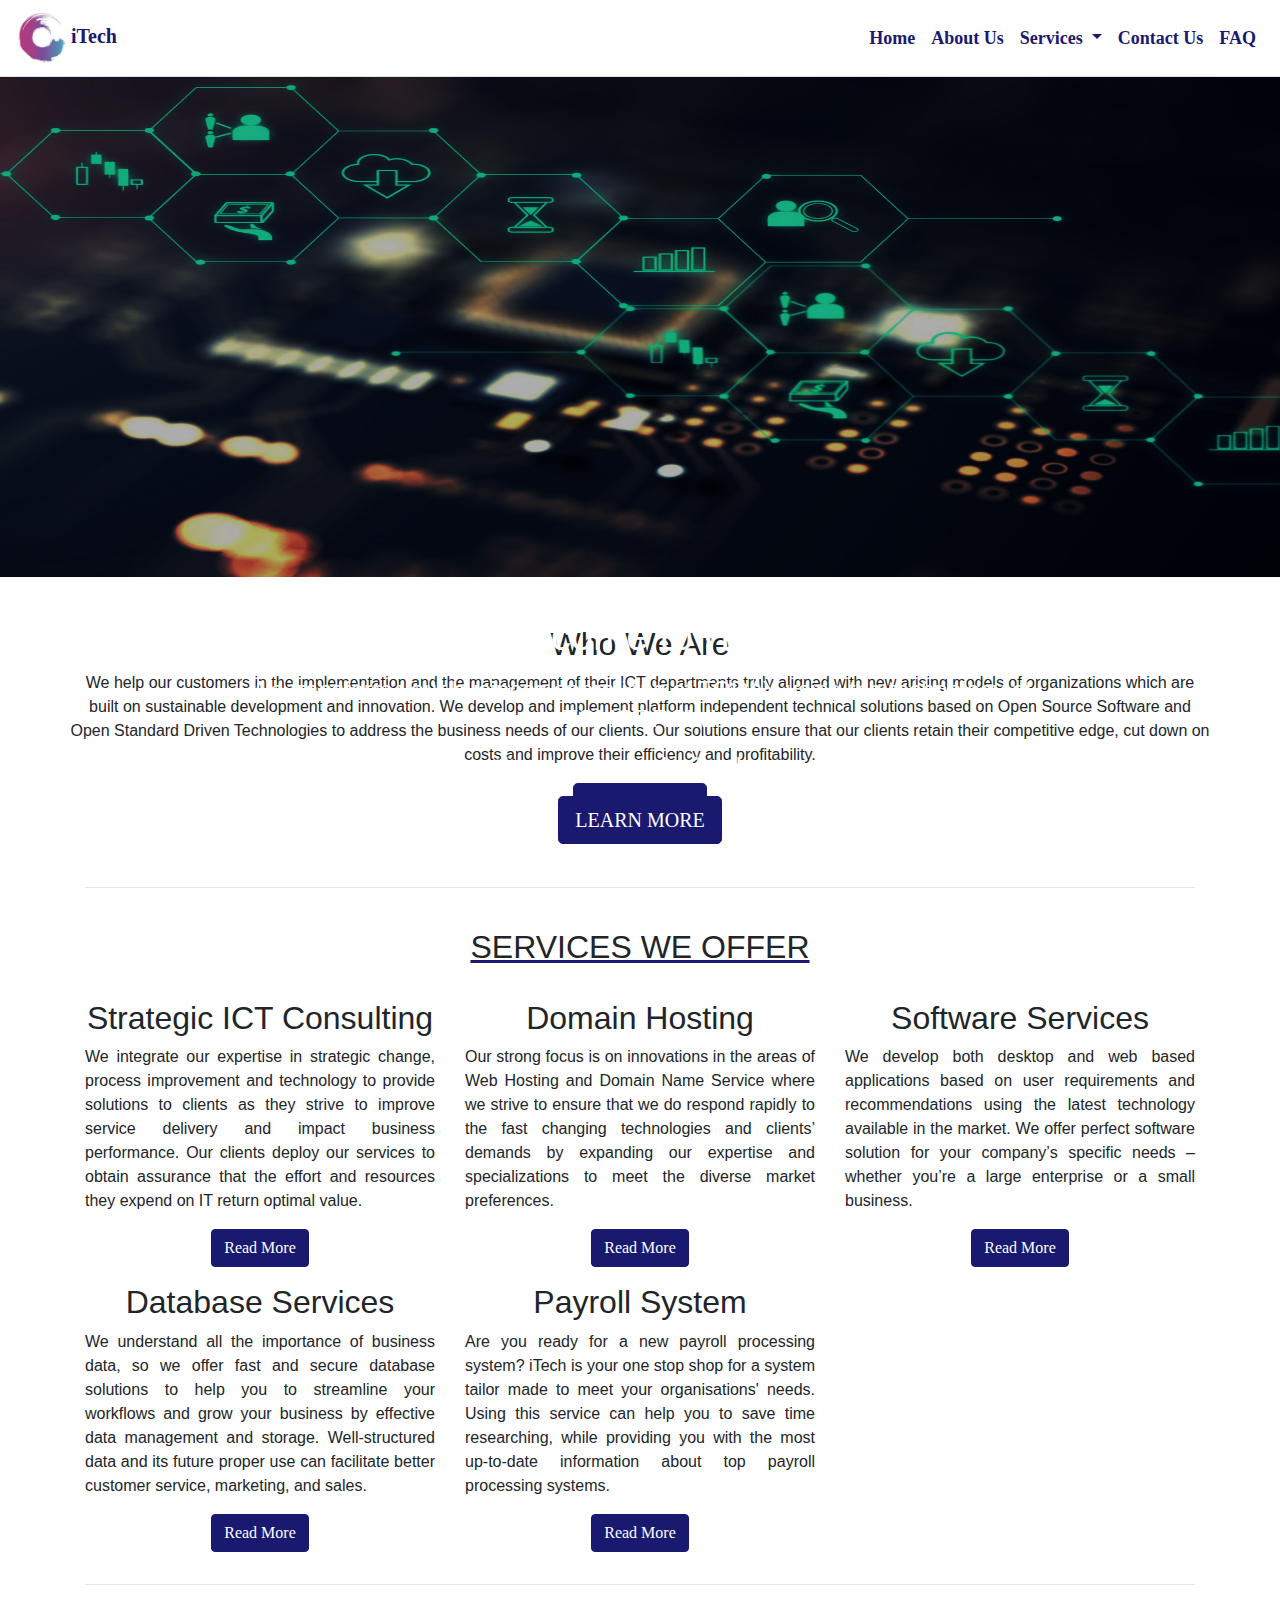
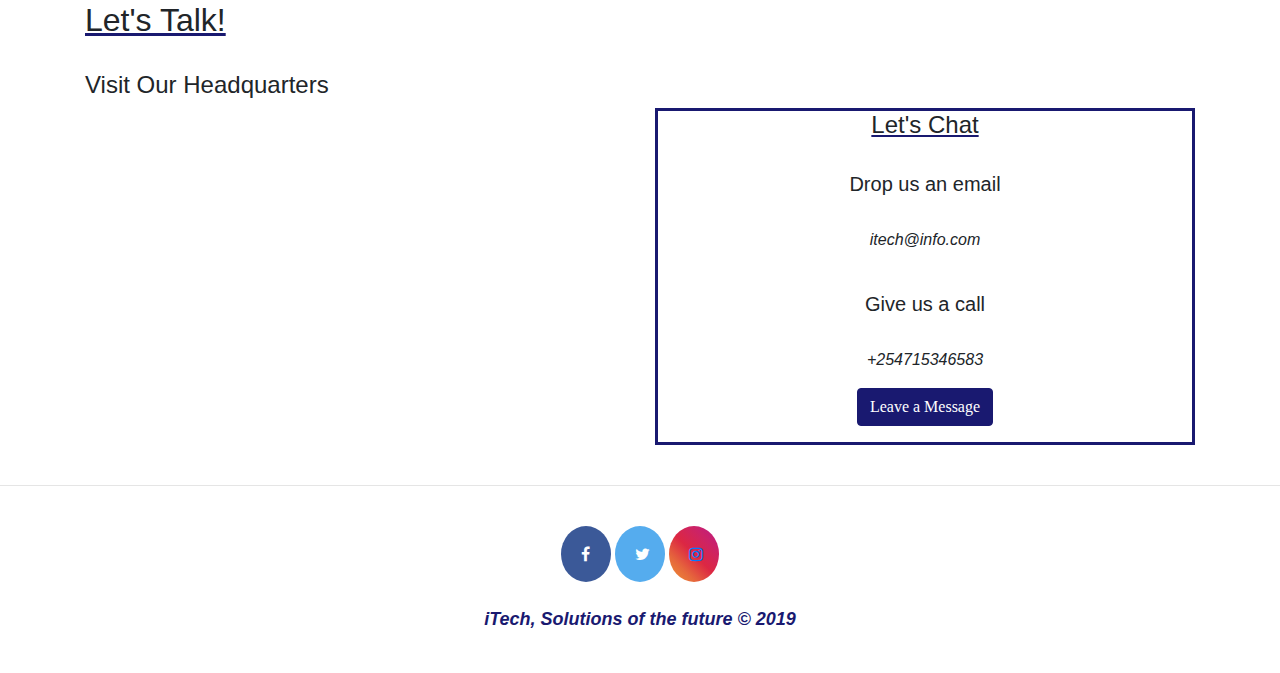
<file: index.html>
<!DOCTYPE html>
<html lang="en">
<head>
    <meta charset="UTF-8">
    <title>iTech | Home</title>
    <link rel="icon" href="images/site-logo.jpg">
    <link rel="stylesheet" href="bootstrap/css/bootstrap.css">
    <link rel="stylesheet" href="css/custom.css">
    <script src="bootstrap/js/jquery-3.4.1.js"></script>
    <script src="bootstrap/js/popper.min.js"></script>
    <script src="bootstrap/js/bootstrap.js"></script>
    <link rel="stylesheet" href="https://cdnjs.cloudflare.com/ajax/libs/font-awesome/4.7.0/css/font-awesome.min.css">
    <style>
        .btn-primary, .btn-primary:hover, .btn-primary:active, .btn-primary:visited {
            background-color: midnightblue !important;
            border-color: midnightblue !important;
        }
    </style>
</head>
<body>


<nav class="navbar navbar-expand-sm bg-white navbar-light border-bottom sticky-top">
    <!-- Brand -->
    <a class="navbar-brand" href="index.html" style="color:midnightblue; font-family: 'Comic Sans MS'; "><img src="images/site-logo.jpg" alt="Logo" width="50px" height="50px"> iTech </a>

    <!-- Toggler/collapsibe Button -->
    <button class="navbar-toggler" type="button" data-toggle="collapse" data-target="#collapsibleNavbar">
        <span class="navbar-toggler-icon"></span>
    </button>

    <div class="collapse navbar-collapse justify-content-end" id="collapsibleNavbar">
        <!-- Links -->
        <ul class="navbar-nav">
            <li class="nav-item">
                <a class="nav-link" href="index.html" style="color: midnightblue">Home</a>
            </li>
            <li class="nav-item">
                <a class="nav-link" href="about.html" style="color: midnightblue">About Us</a>
            </li>

            <!-- Dropdown -->
            <li class="nav-item dropdown">
                <a class="nav-link dropdown-toggle" href="#" id="navbardrop" data-toggle="dropdown" style="color: midnightblue">
                    Services
                </a>
                <div class="dropdown-menu">
                    <a class="dropdown-item" href="strategic.html">Strategic ICT Consulting</a>
                    <a class="dropdown-item" href="domain.html">Domain Hosting</a>
                    <a class="dropdown-item" href="software.html">Software and Web Services</a>
                    <a class="dropdown-item" href="database.html">Database services</a>
                    <a class="dropdown-item" href="payroll.html">Payroll systems</a>
                </div>
            </li>


            <li class="nav-item">
                <a class="nav-link" href="contact.html" style="color: midnightblue">Contact Us</a>
            </li>
            <li class="nav-item">
                <a class="nav-link" href="faq.html" style="color: midnightblue">FAQ</a>
            </li>

        </ul>
    </div>

</nav>

<img src="images/five.png" alt="Image" width="100%" height="500">
<div class="container">
    <div class="row">
        <div class="carousel-caption text-sm-center">
            <h1>Welcome to iTech</h1>
            <p> <h4>We transform your business operations of TODAY using the technology of TOMORROW!</h4> </p>
            <h2>Using the best tools in the market</h2>
            <p><a class="btn btn-lg btn-primary" href="about.html" role="button">LEARN MORE</a></p>
        </div>
    </div>
</div>

<div class="container">
    <br> <br>
    <h2 class="text-center">Who We Are</h2>
    <div class="row">
        <p class="text-center text-justify">We help our customers in the implementation and the management of their ICT
            departments truly aligned with new arising models of organizations
            which are built on sustainable development and innovation. We develop and implement platform independent
            technical solutions based on Open Source Software and Open Standard Driven Technologies to address the business
            needs of our clients. Our solutions ensure that our clients retain their competitive edge, cut down on costs and
            improve their efficiency and profitability.</p>
    </div>
    <p class="text-center">
        <a class="btn btn-lg btn-primary justify-content-center" href="about.html" role="button">ABOUT US</a>
    </p>
    <br>
    <hr>
</div>

<br>
<h2 class="text-center"><u>SERVICES WE OFFER</u></h2>
<br>
<div class="container">
    <div class="row">
        <div class="col-sm-4" >
            <h2 class="text-center">Strategic ICT Consulting</h2>
            <p class="text-justify">We integrate our expertise in strategic change, process improvement and technology
                to provide solutions to clients as they strive to improve service delivery and impact business performance. Our clients deploy our services
                to obtain assurance that the effort and resources they expend on IT return optimal value.</p>
            <p class="text-center">
                <a href="strategic.html" class="btn btn-primary">Read More</a>
            </p>
        </div>
        <div class="col-sm-4">
            <h2 class="text-center">Domain Hosting</h2>
            <p class="text-justify">Our strong focus is on innovations in the areas of Web Hosting and Domain Name Service
                 where we strive to ensure that we do respond rapidly to the fast changing technologies and clients’ demands
                by expanding our expertise and specializations to meet the diverse market preferences.</p>
            <p class="text-center">
                <a href="domain.html" class="btn btn-primary">Read More</a>
            </p>
        </div>
        <div class="col-sm-4">
            <h2 class="text-center">Software Services</h2>
            <p class="text-justify">We develop both desktop and web based applications based on user requirements and
                recommendations using the latest technology available in the market. We offer perfect software solution
                for your company’s specific needs – whether you’re a large enterprise or a small business.</p>
            <p class="text-center">
                <a href="software.html" class="btn btn-primary">Read More</a>
            </p>
        </div>
    </div>

    <div class="row">
        <div class="col-sm-4">
            <h2 class="text-center">Database Services</h2>
            <p class="text-justify">We understand all the importance of business data, so we offer fast and secure database
                solutions to help you to streamline your workflows and grow your business by effective data management and storage.
                Well-structured data and its future proper use can facilitate better customer service, marketing, and sales.</p>
            <p class="text-center">
                <a href="database.html" class="btn btn-primary">Read More</a>
            </p>
        </div>
        <div class="col-sm-4">
            <h2 class="text-center">Payroll System</h2>
            <p class="text-justify">Are you ready for a new payroll processing system? iTech is your one stop shop for a
                system tailor made to meet your organisations' needs. Using this service can help you to save
                time researching, while providing you with the most up-to-date information about top payroll processing
                systems.</p>
            <p class="text-center">
                <a href="payroll.html" class="btn btn-primary">Read More</a>
            </p>
        </div>
        <div class="col-sm-4">

        </div>
    </div>
    <hr>
</div>
<div class="container">
        <h2><u>Let's Talk!</u></h2>
        <br>
        <h4>Visit Our Headquarters</h4>
    <div class="row">
    <div class="col-sm-6">
        <div class="mapouter">
            <div class="gmap_canvas">
                <iframe width="600" height="500" id="gmap_canvas" src="https://maps.google.com/maps?q=emobilis&t=&z=13&ie=UTF8&iwloc=&output=embed"
                        frameborder="0" scrolling="no" marginheight="0" marginwidth="0"></iframe>
                <a href="https://www.maps-erstellen.de"></a>
            </div>
            <style>
                .mapouter{position: center; text-align: center; height:330px; width:560px;}
            .gmap_canvas {overflow:hidden; background:none!important; height:330px; width:560px;}
            </style>
        </div>
    </div>
    <div class="col-sm-6">
        <div class="text-center" style="border: midnightblue solid;">
            <h4><u>Let's Chat</u></h4><br>
            <h5>Drop us an email</h5><br>
            <p><i>itech@info.com</i></p><br>
            <h5>Give us a call</h5><br>
            <p><i>+254715346583</i></p>
            <p class="text-center">
                <a href="contact.html" class="btn btn-primary">Leave a Message</a>
            </p>
        </div>
    </div>
    </div>
</div>
<br>
<hr>
<br>
<div class="footer">
    <div class="text-center">
    <a href="#" class="fa fa-facebook"></a>
    <a href="#" class="fa fa-twitter"></a>
    <a href="#" class="fa fa-instagram"></a>
    </div>
    <br>
    <p class="text-center" style="font-size: large; color: midnightblue; font-weight: bolder">
        <i>iTech, Solutions of the future &copy; 2019</i>
    </p>
</div>
<br>
</body>
</html>
</file>
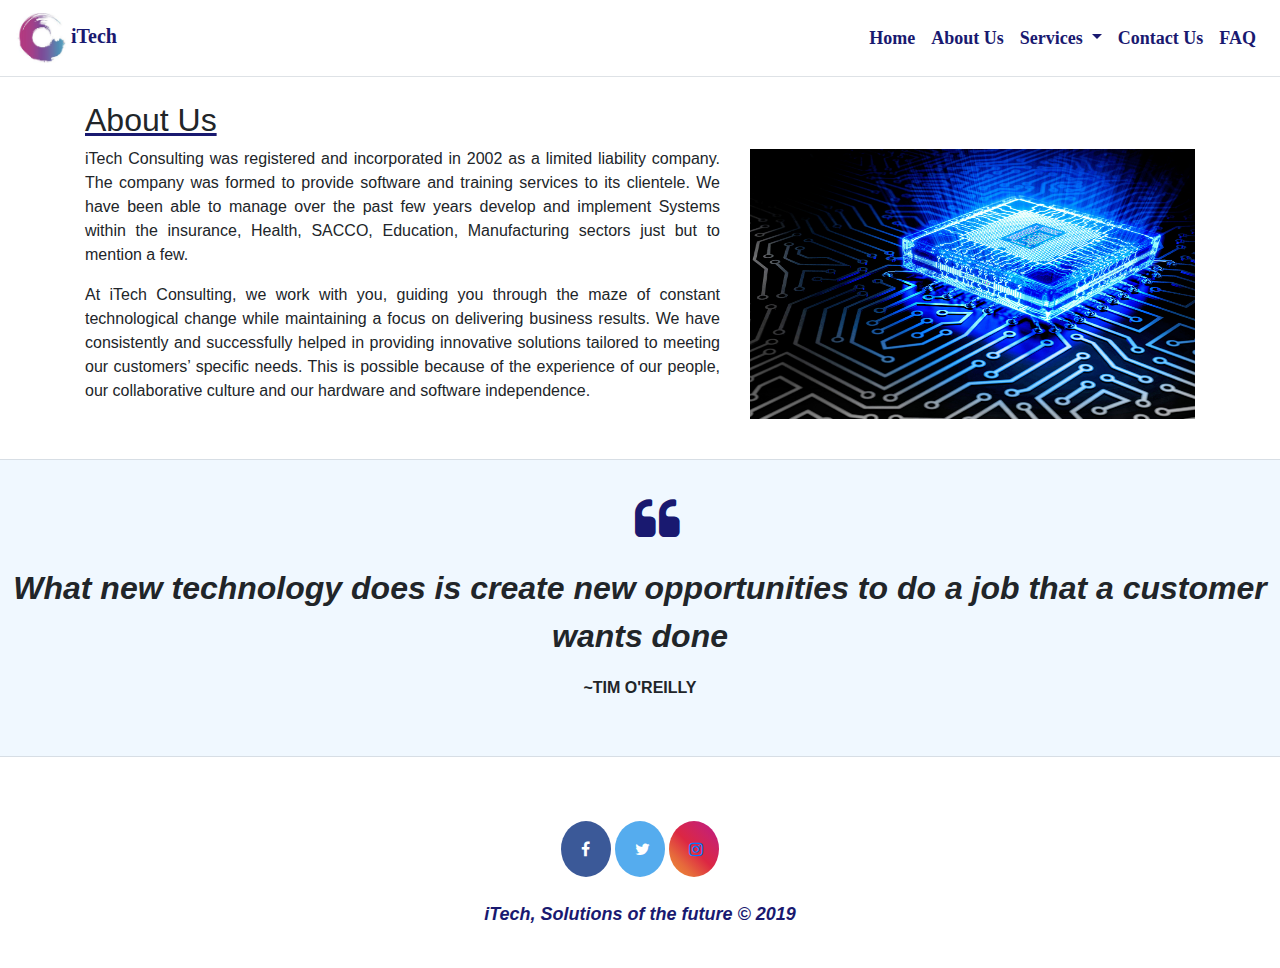
<file: about.html>
<!DOCTYPE html>
<html lang="en">
<head>
    <meta charset="UTF-8">
    <title>iTech | About Us</title>
    <link rel="icon" href="images/site-logo.jpg">
    <link rel="stylesheet" href="bootstrap/css/bootstrap.css">
    <link rel="stylesheet" href="css/custom.css">
    <script src="bootstrap/js/jquery-3.4.1.js"></script>
    <script src="bootstrap/js/popper.min.js"></script>
    <script src="bootstrap/js/bootstrap.js"></script>
    <link rel="stylesheet" href="https://cdnjs.cloudflare.com/ajax/libs/font-awesome/4.7.0/css/font-awesome.min.css">
</head>
<body>

<nav class="navbar navbar-expand-sm bg-white navbar-light border-bottom sticky-top">
    <!-- Brand -->
    <a class="navbar-brand" href="index.html" style="color:midnightblue; font-family: 'Comic Sans MS'; "><img src="images/site-logo.jpg" alt="Logo" width="50px" height="50px"> iTech </a>

    <!-- Toggler/collapsibe Button -->
    <button class="navbar-toggler" type="button" data-toggle="collapse" data-target="#collapsibleNavbar">
        <span class="navbar-toggler-icon"></span>
    </button>

    <div class="collapse navbar-collapse justify-content-end" id="collapsibleNavbar">
        <!-- Links -->
        <ul class="navbar-nav">
            <li class="nav-item">
                <a class="nav-link" href="index.html" style="color: midnightblue">Home</a>
            </li>

            <li class="nav-item">
                <a class="nav-link" href="about.html" style="color: midnightblue">About Us</a>
            </li>

            <!-- Dropdown -->
            <li class="nav-item dropdown">
                <a class="nav-link dropdown-toggle" href="#" id="navbardrop" data-toggle="dropdown" style="color: midnightblue">
                    Services
                </a>
                <div class="dropdown-menu">
                    <a class="dropdown-item" href="strategic.html">Strategic ICT Consulting</a>
                    <a class="dropdown-item" href="domain.html">Domain Hosting</a>
                    <a class="dropdown-item" href="software.html">Software and Web Services</a>
                    <a class="dropdown-item" href="database.html">Database services</a>
                    <a class="dropdown-item" href="payroll.html">Payroll systems</a>
                </div>
            </li>

            <li class="nav-item">
                <a class="nav-link" href="contact.html" style="color: midnightblue">Contact Us</a>
            </li>
            <li class="nav-item">
                <a class="nav-link" href="faq.html" style="color: midnightblue">FAQ</a>
            </li>

        </ul>
    </div>
</nav>

<br>
<div class="container">
    <div class="row">
        <div class="col-sm-7">
            <h2><u>About Us</u></h2>
            <p class="text-justify"> iTech Consulting was registered and incorporated in 2002 as a limited liability
                company. The company was formed to provide software and training services to its clientele. We have been
                able to manage over the past few years develop and implement Systems within the insurance, Health, SACCO,
                Education, Manufacturing sectors just but to mention a few.</p>
            <p class="text-justify"> At iTech Consulting, we work with you, guiding you through the maze of constant
                technological change while maintaining a focus on delivering business results. We have consistently and
                successfully helped in providing innovative solutions tailored to meeting our customers’ specific needs.
                This is possible because of the experience of our people, our collaborative culture and our hardware and
                software independence.
            </p>
        </div>

        <div class="col-sm-5">
            <br> <br>
            <img src="images/on.jpg" alt="Start" width="100%" height="270">
        </div>
    </div>
</div>
<br>

<div style="background-color: aliceblue;">
    <hr>
<div class="text-center">
<i class="fa fa-quote-left" style="font-size:48px;color:midnightblue"></i>
</div>
<p class="text-center" style="font-weight: bolder; font-size: 2em; font-family: sans-serif;"><i>
    What new technology does is create new opportunities to do a job that a customer wants done</i></p>
<p class="text-center" style="font-weight: bolder; font-size: 1em; font-family: sans-serif;">~TIM O'REILLY</p>
    <br>
    <hr>
</div>

<br><br>
<div class="footer">
    <div class="text-center">
        <a href="#" class="fa fa-facebook"></a>
        <a href="#" class="fa fa-twitter"></a>
        <a href="#" class="fa fa-instagram"></a>
    </div>
    <br>
    <p class="text-center" style="font-size: large; color: midnightblue; font-weight: bolder">
        <i>iTech, Solutions of the future &copy; 2019</i>
    </p>
</div>
<br>
</body>
</html>
</file>
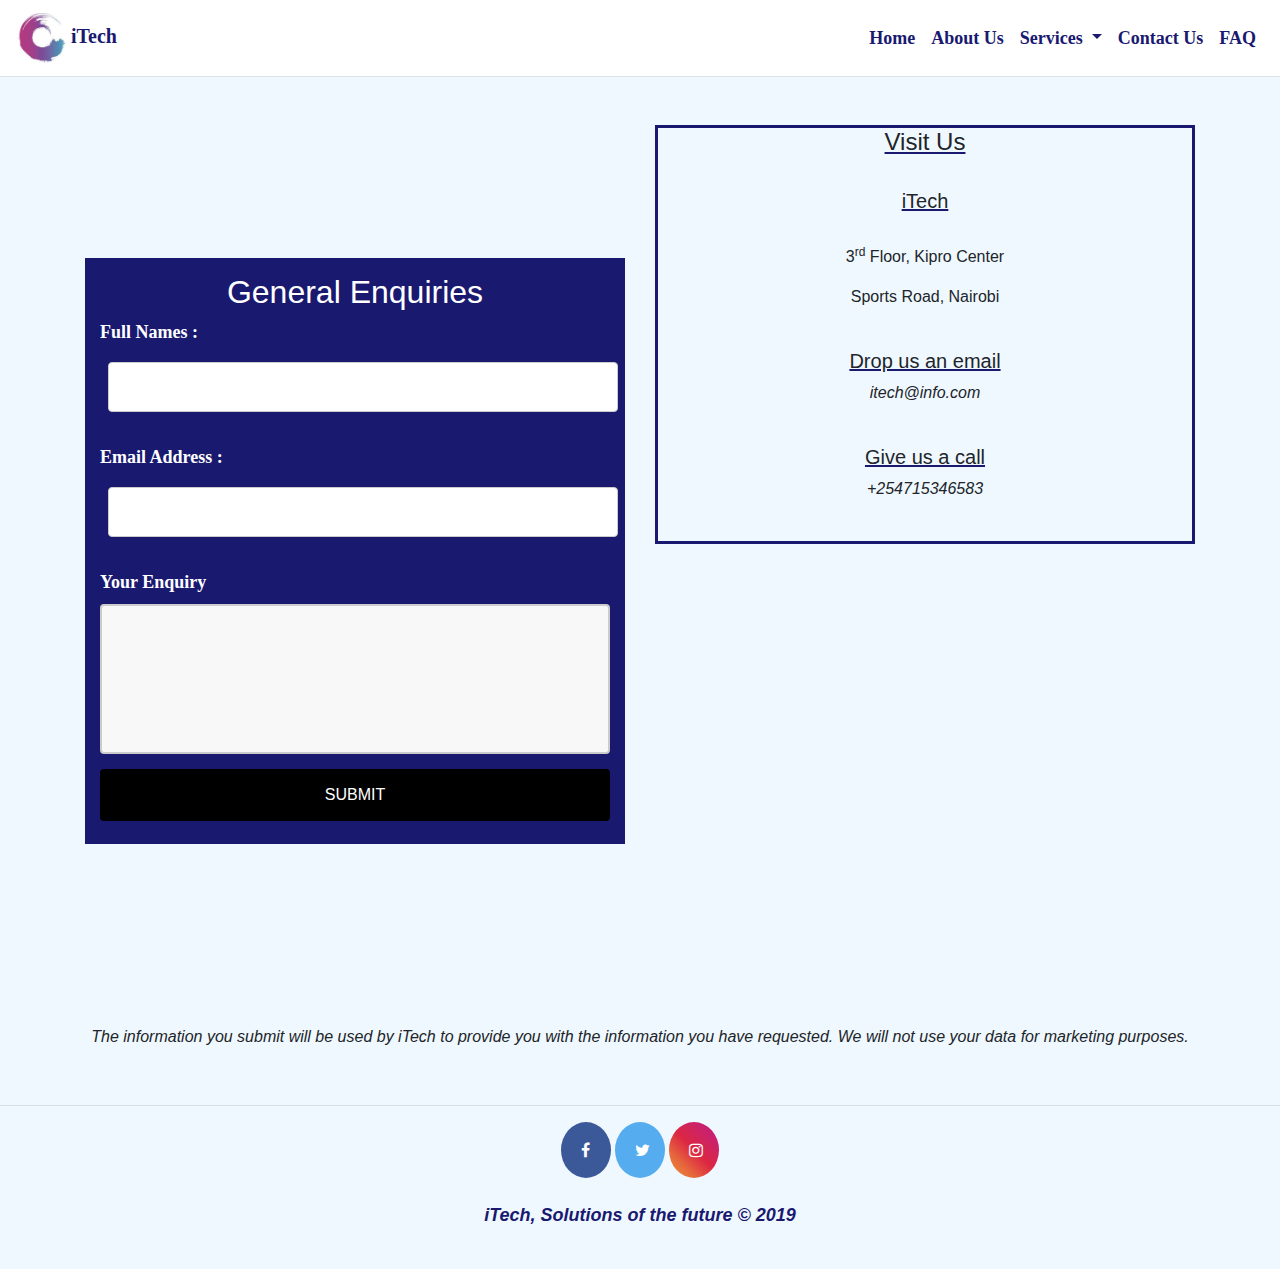
<file: contact.html>
<!DOCTYPE html>
<html lang="en">
<head>
    <meta charset="UTF-8">
    <title>iTech | Contact Us</title>
    <link rel="icon" href="images/site-logo.jpg">
    <link rel="stylesheet" href="bootstrap/css/bootstrap.css">
    <link rel="stylesheet" href="css/custom.css">
    <script src="bootstrap/js/jquery-3.4.1.js"></script>
    <script src="bootstrap/js/popper.min.js"></script>
    <script src="bootstrap/js/bootstrap.js"></script>
    <link rel="stylesheet" href="https://cdnjs.cloudflare.com/ajax/libs/font-awesome/4.7.0/css/font-awesome.min.css">
    <style>
        input[type=text], select{
            width: 100%;
            padding: 12px;
            margin: 8px;
            display: inline-block;
            border: 1px solid #ccc;
            border-radius: 4px;
            box-sizing: border-box;
        }
        input[type=number]{
            width: 100%;
            padding: 12px;
            margin: 8px;
            display: inline-block;
            border: 1px solid #ccc;
            border-radius: 4px;
            box-sizing: border-box;
        }
        input[type=date]{
            width: 100%;
            padding: 12px;
            margin: 8px;
            display: inline-block;
            border: 1px solid #ccc;
            border-radius: 4px;
            box-sizing: border-box;
        }
        .form{
            width: 100%;
            height: 100vh;
            display: flex;
            justify-content: center;
            align-items: center;
        }
        label{
            font-family: SansSerif;
            color: white;
            font-weight: bold;
            font-size: 18px;
        }
        h3{
            font-family: SansSerif;
            font-size: 22px;
            color: white;
            text-align: center;
        }
        h2{
            text-align: center;
            color: white;
        }
        body{
            background-color: aliceblue;
        }
        textarea {
            width: 100%;
            height: 150px;
            padding: 12px 20px;
            box-sizing: border-box;
            border: 2px solid #ccc;
            border-radius: 4px;
            background-color: #f8f8f8;
            resize: none;
        }
        input[type=submit] {
            width: 100%;
            background-color: black;
            color: white;
            padding: 14px 20px;
            margin: 8px 0;
            border: none;
            border-radius: 4px;
            cursor: pointer;
        }
        input[type=submit]:hover {
            background-color: darkturquoise;
        }
        .xyz{
            width: 100%;
            background: midnightblue;
            padding: 15px;
        }
        a{
            color: white;
        }
    </style>
</head>
<body>

<nav class="navbar navbar-expand-sm bg-white navbar-light border-bottom sticky-top">
    <!-- Brand -->
    <a class="navbar-brand" href="index.html" style="color:midnightblue; font-family: 'Comic Sans MS'; "><img src="images/site-logo.jpg" alt="Logo" width="50px" height="50px"> iTech </a>

    <!-- Toggler/collapsibe Button -->
    <button class="navbar-toggler" type="button" data-toggle="collapse" data-target="#collapsibleNavbar">
        <span class="navbar-toggler-icon"></span>
    </button>

    <div class="collapse navbar-collapse justify-content-end" id="collapsibleNavbar">
        <!-- Links -->
        <ul class="navbar-nav">
            <li class="nav-item">
                <a class="nav-link" href="index.html" style="color: midnightblue">Home</a>
            </li>

            <li class="nav-item">
                <a class="nav-link" href="about.html" style="color: midnightblue">About Us</a>
            </li>

            <!-- Dropdown -->
            <li class="nav-item dropdown">
                <a class="nav-link dropdown-toggle" href="#" id="navbardrop" data-toggle="dropdown" style="color: midnightblue">
                    Services
                </a>
                <div class="dropdown-menu">
                    <a class="dropdown-item" href="strategic.html">Strategic ICT Consulting</a>
                    <a class="dropdown-item" href="domain.html">Domain Hosting</a>
                    <a class="dropdown-item" href="software.html">Software and Web Services</a>
                    <a class="dropdown-item" href="database.html">Database services</a>
                    <a class="dropdown-item" href="payroll.html">Payroll systems</a>
                </div>
            </li>

            <li class="nav-item">
                <a class="nav-link" href="contact.html" style="color: midnightblue">Contact Us</a>
            </li>
            <li class="nav-item">
                <a class="nav-link" href="faq.html" style="color: midnightblue">FAQ</a>
            </li>

        </ul>
    </div>
</nav>
<br>
<div class="container">
    <div class="row">
        <div class="col-sm-6">
<div class="form">
    <form action="" method="post" class="xyz">
        <h2>General Enquiries</h2>
        <label for="">Full Names : </label>
        <input type="text" name="fullNames">
        <br> <br>
        <label for="">Email Address : </label><br>
        <input type="text" name="email">
        <br><br>
        <label for="">Your Enquiry</label>
        <textarea name="comments" id="comments" cols="30" rows="10"></textarea>
        <input type="submit" value="SUBMIT">
    </form>
</div>
        </div>
        <div class="col-sm-6">
            <br>
<div class="text-center" style="border: midnightblue solid; width: 100%;">
    <h4><u>Visit Us</u></h4><br>
    <h5><u>iTech</u></h5><br>
    <p class="text-center">3<sup>rd</sup> Floor, Kipro Center</p>
    <p class="text-center">Sports Road, Nairobi</p><br>
    <h5><u>Drop us an email</u></h5>
    <p><i>itech@info.com</i></p><br>
    <h5><u>Give us a call</u></h5>
    <p><i>+254715346583</i></p><br>
</div>
    </div>
    </div>
</div>

<br>
<p class="text-center"><i>The information you submit will be used by iTech to provide you with the information you have requested. We will not use your data for marketing purposes.</i></p>
<br>
<hr>
<div class="footer">
    <div class="text-center">
        <a href="#" class="fa fa-facebook"></a>
        <a href="#" class="fa fa-twitter"></a>
        <a href="#" class="fa fa-instagram"></a>
    </div>
    <br>
    <p class="text-center" style="font-size: large; color: midnightblue; font-weight: bolder">
        <i>iTech, Solutions of the future &copy; 2019</i>
    </p>
</div>
<br>
</body>
</html>
</file>
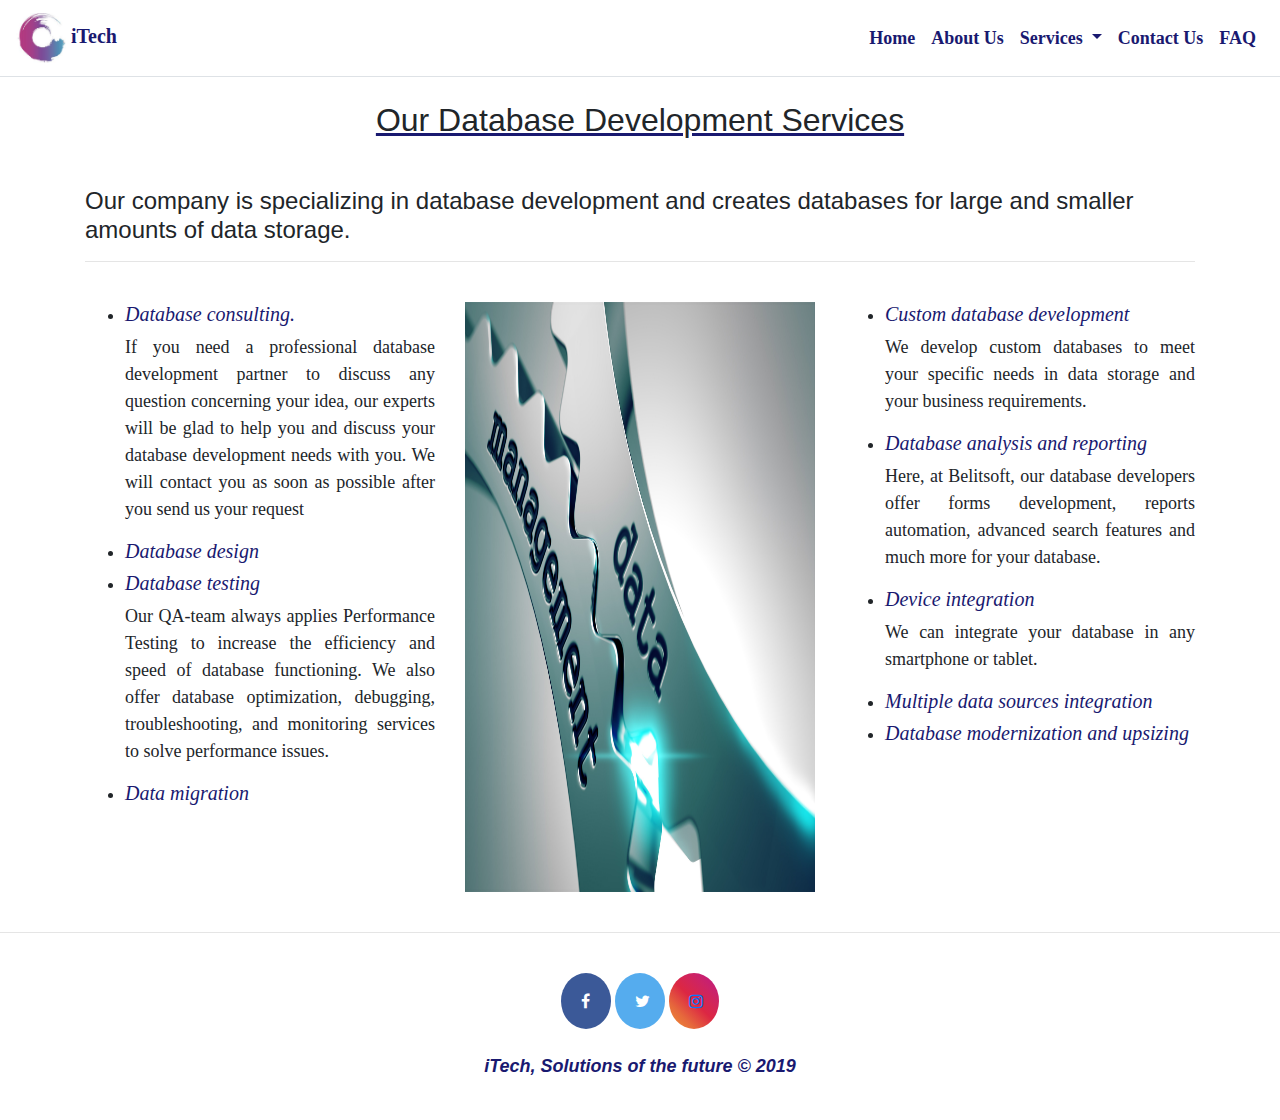
<file: database.html>
<!DOCTYPE html>
<html lang="en">
<head>
    <meta charset="UTF-8">
    <title>iTech | Strategic ICT Planning</title>
    <link rel="icon" href="images/site-logo.jpg">
    <link rel="stylesheet" href="bootstrap/css/bootstrap.css">
    <link rel="stylesheet" href="css/custom.css">
    <script src="bootstrap/js/jquery-3.4.1.js"></script>
    <script src="bootstrap/js/popper.min.js"></script>
    <script src="bootstrap/js/bootstrap.js"></script>
    <link rel="stylesheet" href="https://cdnjs.cloudflare.com/ajax/libs/font-awesome/4.7.0/css/font-awesome.min.css">
    <style>
        h5{
            color: midnightblue;
            font-style: italic;
        }
    </style>
</head>
<body>
<nav class="navbar navbar-expand-sm bg-white navbar-light border-bottom sticky-top">
    <!-- Brand -->
    <a class="navbar-brand" href="index.html" style="color:midnightblue; font-family: 'Comic Sans MS'; "><img src="images/site-logo.jpg" alt="Logo" width="50px" height="50px"> iTech </a>

    <!-- Toggler/collapsibe Button -->
    <button class="navbar-toggler" type="button" data-toggle="collapse" data-target="#collapsibleNavbar">
        <span class="navbar-toggler-icon"></span>
    </button>

    <div class="collapse navbar-collapse justify-content-end" id="collapsibleNavbar">
        <!-- Links -->
        <ul class="navbar-nav">
            <li class="nav-item">
                <a class="nav-link" href="index.html" style="color: midnightblue">Home</a>
            </li>

            <li class="nav-item">
                <a class="nav-link" href="about.html" style="color: midnightblue">About Us</a>
            </li>

            <!-- Dropdown -->
            <li class="nav-item dropdown">
                <a class="nav-link dropdown-toggle" href="#" id="navbardrop" data-toggle="dropdown" style="color: midnightblue">
                    Services
                </a>
                <div class="dropdown-menu">
                    <a class="dropdown-item" href="strategic.html">Strategic ICT Consulting</a>
                    <a class="dropdown-item" href="domain.html">Domain Hosting</a>
                    <a class="dropdown-item" href="software.html">Software and Web Services</a>
                    <a class="dropdown-item" href="database.html">Database services</a>
                    <a class="dropdown-item" href="payroll.html">Payroll systems</a>
                </div>
            </li>

            <li class="nav-item">
                <a class="nav-link" href="contact.html" style="color: midnightblue">Contact Us</a>
            </li>
            <li class="nav-item">
                <a class="nav-link" href="faq.html" style="color: midnightblue">FAQ</a>
            </li>

        </ul>
    </div>
</nav>
<div class="container">
    <br>
    <h2 class="text-center"><u>Our Database Development Services</u></h2>
    <br>
    <p class="text-center"><h4>Our company is specializing in database development and creates databases for large and smaller amounts of data storage.</h4></p>
    <hr>
    <br>
    <div class="row">
    <div class="col-sm-4">
        <ul>
            <li><h5>Database consulting.</h5><p class="text-justify">If you need a professional database development partner to discuss any question concerning your idea, our experts will be glad to help you and discuss your database development needs with you. We will contact you as soon as possible after you send us your request</p></li>
            <li><h5>Database design</h5></li>
            <li><h5>Database testing</h5><p class="text-justify">Our QA-team always applies Performance Testing to increase the efficiency and speed of database functioning. We also offer database optimization, debugging, troubleshooting, and monitoring services to solve performance issues.</p></li>
            <li><h5>Data migration</h5></li>
        </ul>
    </div>
    <div class="col-sm-4">
        <img src="images/database.jpg" alt="Image" width="100%" height="590">
    </div>
    <div class="col-sm-4">
        <ul>
            <li><h5>Custom database development</h5><p class="text-justify">We develop custom databases to meet your specific needs in data storage and your business requirements.</p></li>
            <li><h5>Database analysis and reporting</h5><p class="text-justify">Here, at Belitsoft, our database developers offer forms development, reports automation, advanced search features and much more for your database.</p></li>
            <li><h5>Device integration</h5><p class="text-justify">We can integrate your database in any smartphone or tablet.</p></li>
            <li><h5>Multiple data sources integration</h5></li>
            <li><h5>Database modernization and upsizing</h5></li>
        </ul>
    </div>
    </div>
</div>
<br>
<hr>

<br>
<div class="footer">
    <div class="text-center">
        <a href="#" class="fa fa-facebook"></a>
        <a href="#" class="fa fa-twitter"></a>
        <a href="#" class="fa fa-instagram"></a>
    </div>
    <br>
    <p class="text-center" style="font-size: large; color: midnightblue; font-weight: bolder">
        <i>iTech, Solutions of the future &copy; 2019</i>
    </p>
</div>
<br>
</body>
</html>
</file>
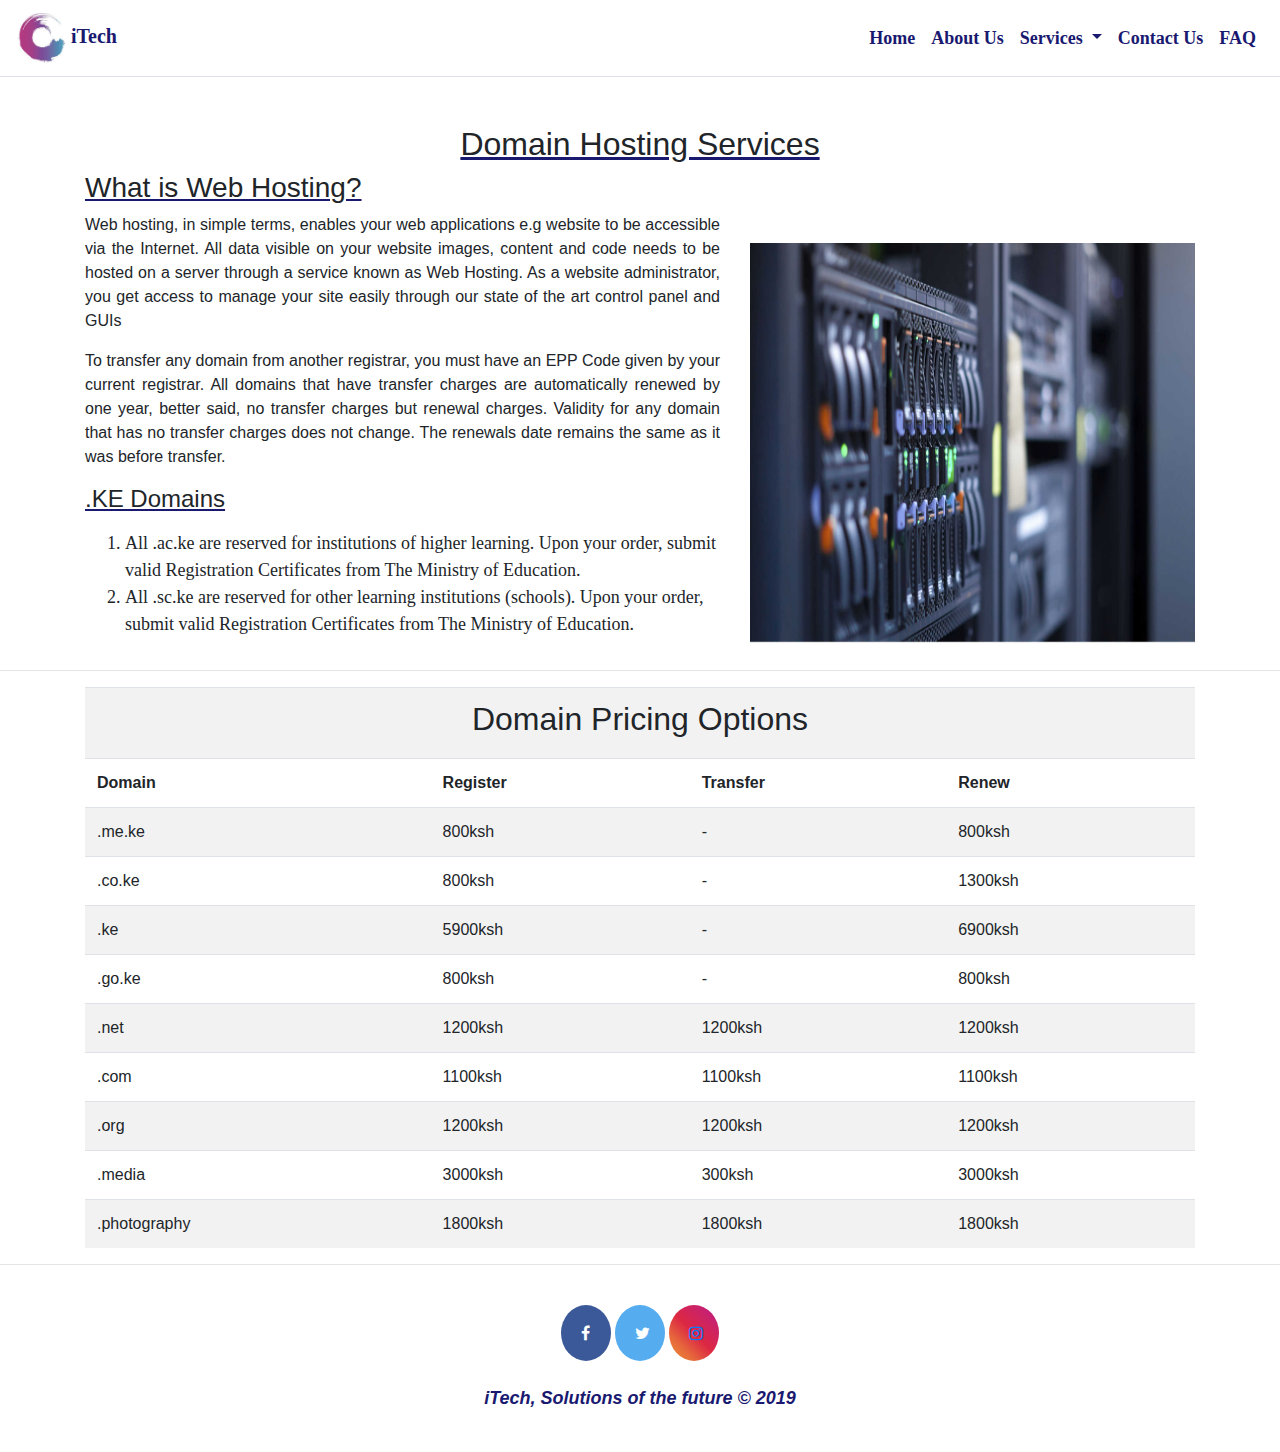
<file: domain.html>
<!DOCTYPE html>
<html lang="en">
<head>
    <meta charset="UTF-8">
    <title>iTech | Domain Services</title>
    <link rel="icon" href="images/site-logo.jpg">
    <link rel="stylesheet" href="bootstrap/css/bootstrap.css">
    <link rel="stylesheet" href="css/custom.css">
    <script src="bootstrap/js/jquery-3.4.1.js"></script>
    <script src="bootstrap/js/popper.min.js"></script>
    <script src="bootstrap/js/bootstrap.js"></script>
    <link rel="stylesheet" href="https://cdnjs.cloudflare.com/ajax/libs/font-awesome/4.7.0/css/font-awesome.min.css">
</head>
<body>
<nav class="navbar navbar-expand-sm bg-white navbar-light border-bottom sticky-top">
    <!-- Brand -->
    <a class="navbar-brand" href="index.html" style="color:midnightblue; font-family: 'Comic Sans MS'; "><img src="images/site-logo.jpg" alt="Logo" width="50px" height="50px"> iTech </a>

    <!-- Toggler/collapsibe Button -->
    <button class="navbar-toggler" type="button" data-toggle="collapse" data-target="#collapsibleNavbar">
        <span class="navbar-toggler-icon"></span>
    </button>

    <div class="collapse navbar-collapse justify-content-end" id="collapsibleNavbar">
        <!-- Links -->
        <ul class="navbar-nav">
            <li class="nav-item">
                <a class="nav-link" href="index.html" style="color: midnightblue">Home</a>
            </li>

            <li class="nav-item">
                <a class="nav-link" href="about.html" style="color: midnightblue">About Us</a>
            </li>

            <!-- Dropdown -->
            <li class="nav-item dropdown">
                <a class="nav-link dropdown-toggle" href="#" id="navbardrop" data-toggle="dropdown" style="color: midnightblue">
                    Services
                </a>
                <div class="dropdown-menu">
                    <a class="dropdown-item" href="strategic.html">Strategic ICT Consulting</a>
                    <a class="dropdown-item" href="domain.html">Domain Hosting</a>
                    <a class="dropdown-item" href="software.html">Software and Web Services</a>
                    <a class="dropdown-item" href="database.html">Database services</a>
                    <a class="dropdown-item" href="payroll.html">Payroll systems</a>
                </div>
            </li>

            <li class="nav-item">
                <a class="nav-link" href="contact.html" style="color: midnightblue">Contact Us</a>
            </li>
            <li class="nav-item">
                <a class="nav-link" href="faq.html" style="color: midnightblue">FAQ</a>
            </li>

        </ul>
    </div>
</nav>
<br> <br>

<div class="container">
    <h2 class="text-center"><u>Domain Hosting Services</u></h2>
    <div class="row">
        <div class="col-sm-7">
        <h3><u>What is Web Hosting?</u></h3>
        <p class="text-justify">Web hosting, in simple terms, enables your web applications e.g website to be accessible via the Internet. All data visible on your website images, content and code needs to be hosted on a server through a service known as Web Hosting. As a website administrator, you get access to manage your site easily through our state of the art control panel and GUIs</p>
        <p class="text-justify">To transfer any domain from another registrar, you must have an EPP Code given by your current registrar. All domains that have transfer charges are automatically renewed by one year, better said, no transfer charges but renewal charges. Validity for any domain that has no transfer charges does not change. The renewals date remains the same as it was before transfer.</p>
        <h4><u>.KE Domains</u></h4>
        <p class="text-justify"><ol> <li>All .ac.ke are reserved for institutions of higher learning. Upon your order, submit valid Registration Certificates from The Ministry of Education.</li>
            <li> All .sc.ke are reserved for other learning institutions (schools). Upon your order, submit valid Registration Certificates from The Ministry of Education.</li></p></ol>
    </div>
    <div class="col-sm-5">
        <br> <br> <br>
        <img src="images/web.jpg" alt="Image" width="100%" height="400">
    </div>
    </div>
</div>
<hr>
<div class="container">
<table class="table table-responsive-sm table-striped table-hover">
    <tr>
        <th colspan="4"><h2 class="text-center">Domain Pricing Options</h2></th>
    </tr>
    <tr>
        <th>Domain</th>
        <th>Register</th>
        <th>Transfer</th>
        <th>Renew</th>
    </tr>
    <tr>
        <td>.me.ke</td>
        <td>800ksh</td>
        <td>-</td>
        <td>800ksh</td>
    </tr>
    <tr>
        <td>.co.ke</td>
        <td>800ksh</td>
        <td>-</td>
        <td>1300ksh</td>
    </tr>
    <tr>
        <td>.ke</td>
        <td>5900ksh</td>
        <td>-</td>
        <td>6900ksh</td>
    </tr>
    <tr>
        <td>.go.ke</td>
        <td>800ksh</td>
        <td>-</td>
        <td>800ksh</td>
    </tr>
    <tr>
        <td>.net</td>
        <td>1200ksh</td>
        <td>1200ksh</td>
        <td>1200ksh</td>
    </tr>
    <tr>
        <td>.com</td>
        <td>1100ksh</td>
        <td>1100ksh</td>
        <td>1100ksh</td>
    </tr>
    <tr>
        <td>.org</td>
        <td>1200ksh</td>
        <td>1200ksh</td>
        <td>1200ksh</td>
    </tr>
    <tr>
        <td>.media</td>
        <td>3000ksh</td>
        <td>300ksh</td>
        <td>3000ksh</td>
    </tr>
    <tr>
        <td>.photography</td>
        <td>1800ksh</td>
        <td>1800ksh</td>
        <td>1800ksh</td>
    </tr>
</table>
</div>
<hr>
<br>
<div class="footer">
    <div class="text-center">
        <a href="#" class="fa fa-facebook"></a>
        <a href="#" class="fa fa-twitter"></a>
        <a href="#" class="fa fa-instagram"></a>
    </div>
    <br>
    <p class="text-center" style="font-size: large; color: midnightblue; font-weight: bolder">
        <i>iTech, Solutions of the future &copy; 2019</i>
    </p>
</div>
<br>
</body>
</html>
</file>
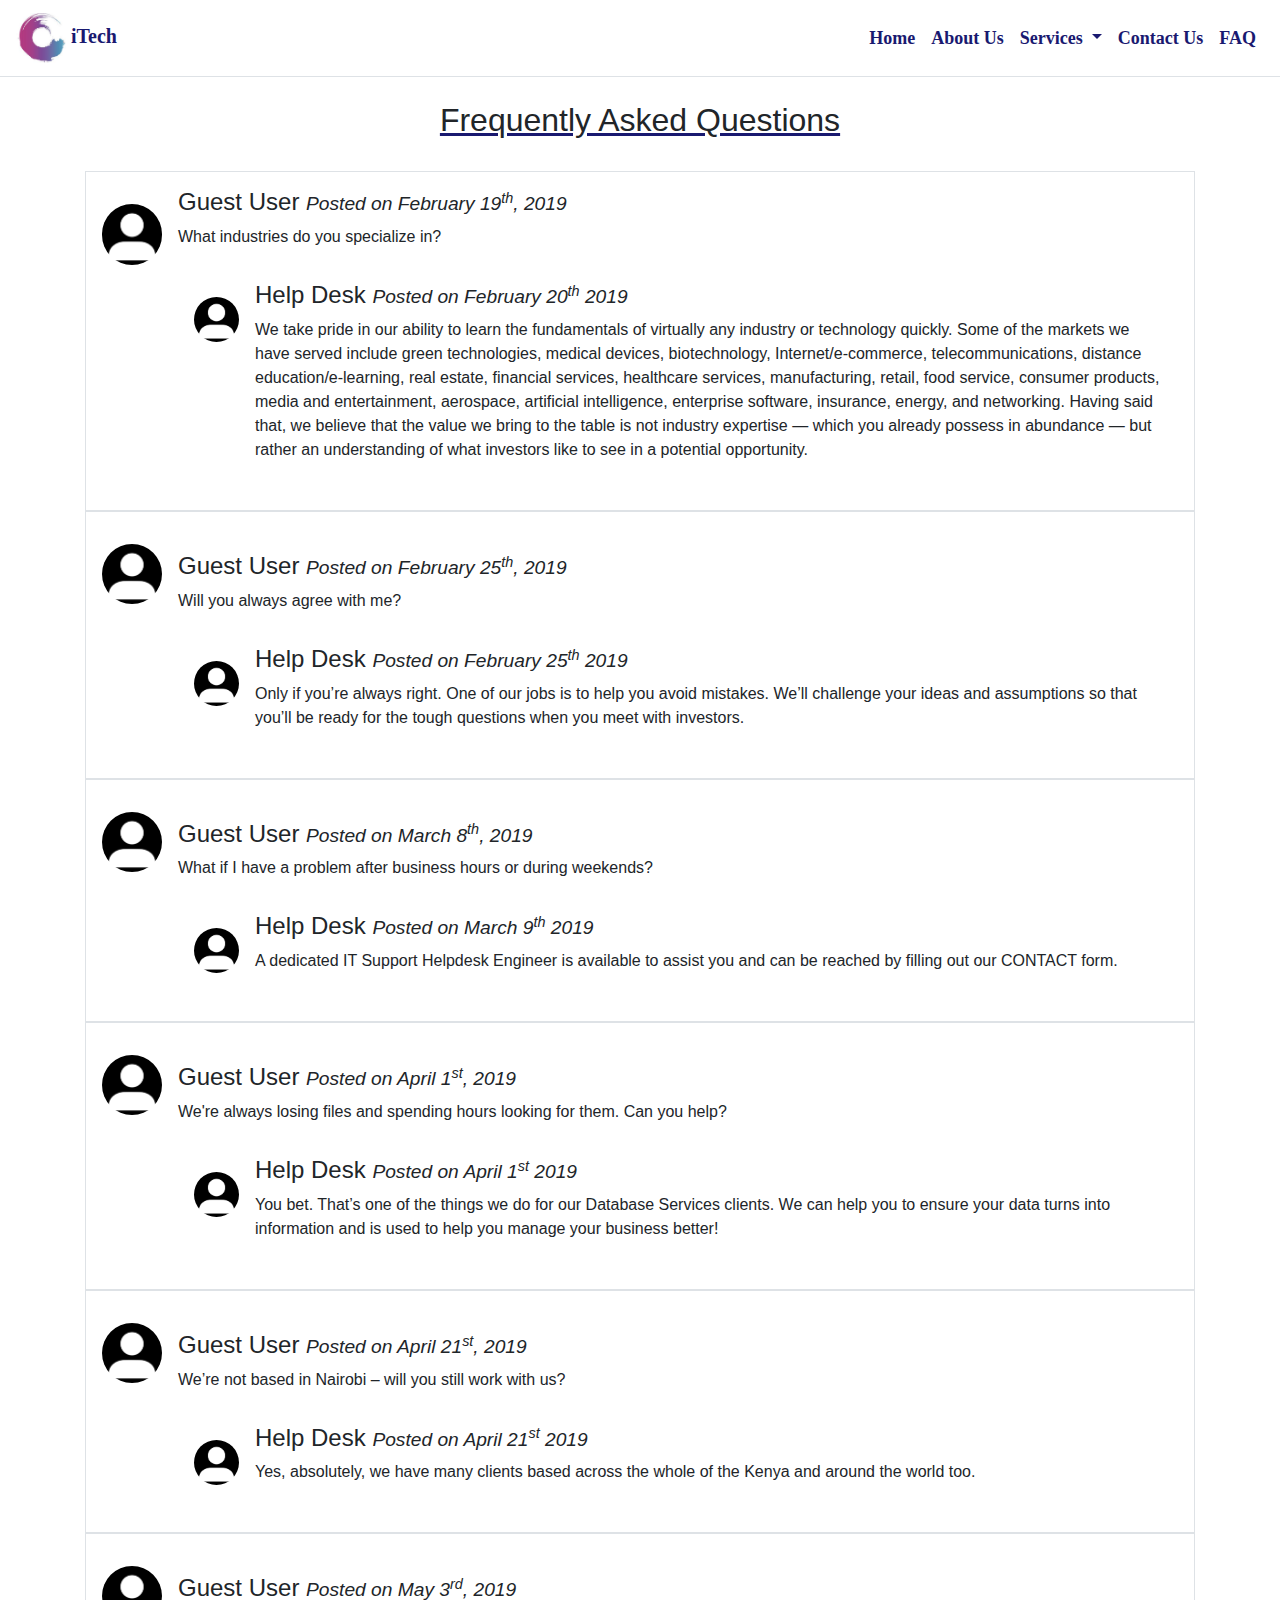
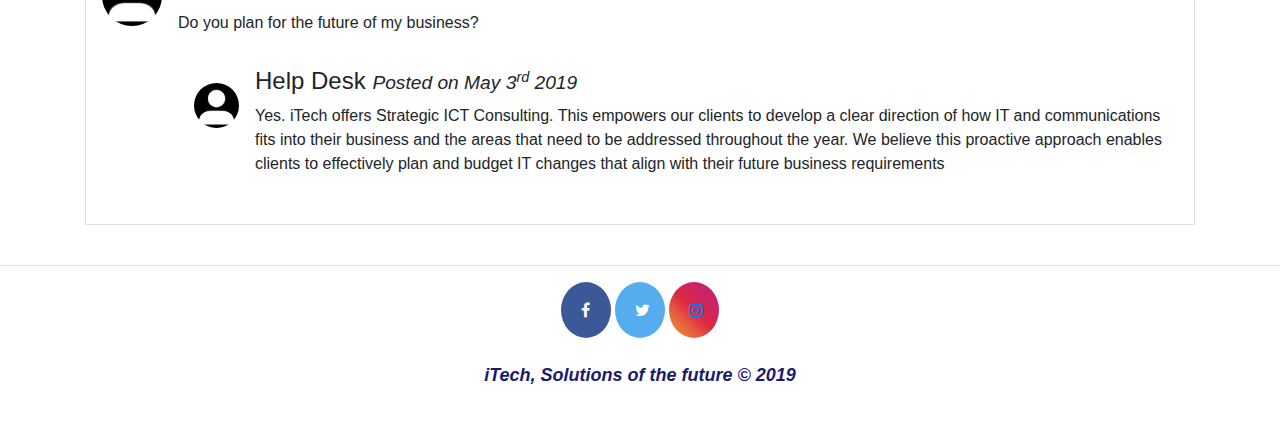
<file: faq.html>
<!DOCTYPE html>
<html lang="en">
<head>
    <meta charset="UTF-8">
    <title>iTech | FAQ </title>
    <link rel="icon" href="images/site-logo.jpg">
    <link rel="stylesheet" href="bootstrap/css/bootstrap.css">
    <link rel="stylesheet" href="css/custom.css">
    <script src="bootstrap/js/jquery-3.4.1.js"></script>
    <script src="bootstrap/js/popper.min.js"></script>
    <script src="bootstrap/js/bootstrap.js"></script>
    <link rel="stylesheet" href="https://cdnjs.cloudflare.com/ajax/libs/font-awesome/4.7.0/css/font-awesome.min.css">
</head>
<body>

<nav class="navbar navbar-expand-sm bg-white navbar-light border-bottom sticky-top">
    <!-- Brand -->
    <a class="navbar-brand" href="index.html" style="color:midnightblue; font-family: 'Comic Sans MS'; "><img src="images/site-logo.jpg" alt="Logo" width="50px" height="50px"> iTech </a>

    <!-- Toggler/collapsibe Button -->
    <button class="navbar-toggler" type="button" data-toggle="collapse" data-target="#collapsibleNavbar">
        <span class="navbar-toggler-icon"></span>
    </button>

    <div class="collapse navbar-collapse justify-content-end" id="collapsibleNavbar">
        <!-- Links -->
        <ul class="navbar-nav">
            <li class="nav-item">
                <a class="nav-link" href="index.html" style="color: midnightblue">Home</a>
            </li>

            <li class="nav-item">
                <a class="nav-link" href="about.html" style="color: midnightblue">About Us</a>
            </li>

            <!-- Dropdown -->
            <li class="nav-item dropdown">
                <a class="nav-link dropdown-toggle" href="#" id="navbardrop" data-toggle="dropdown" style="color: midnightblue">
                    Services
                </a>
                <div class="dropdown-menu">
                    <a class="dropdown-item" href="strategic.html">Strategic ICT Consulting</a>
                    <a class="dropdown-item" href="domain.html">Domain Hosting</a>
                    <a class="dropdown-item" href="software.html">Software and Web Services</a>
                    <a class="dropdown-item" href="database.html">Database services</a>
                    <a class="dropdown-item" href="payroll.html">Payroll systems</a>
                </div>
            </li>

            <li class="nav-item">
                <a class="nav-link" href="contact.html" style="color: midnightblue">Contact Us</a>
            </li>
            <li class="nav-item">
                <a class="nav-link" href="faq.html" style="color: midnightblue">FAQ</a>
            </li>

        </ul>
    </div>
</nav>
<br>
<h2 class="text-center"><u>Frequently Asked Questions</u></h2>
<br>
<div class="container">
<div class="media border p-3">
    <img src="images/avatar.png" alt="Image" class="mr-3 mt-3 rounded-circle" style="width:60px;">
    <div class="media-body">
        <h4>Guest User <small><i>Posted on February 19<sup>th</sup>, 2019</i></small></h4>
        <p>What industries do you specialize in?</p>
        <div class="media p-3">
            <img src="images/avatar.png" alt="Image" class="mr-3 mt-3 rounded-circle" style="width:45px;">
            <div class="media-body">
                <h4>Help Desk <small><i>Posted on February 20<sup>th</sup> 2019</i></small></h4>
                <p>We take pride in our ability to learn the fundamentals of virtually any industry or technology quickly. Some of the markets we have served include green technologies, medical devices, biotechnology, Internet/e-commerce, telecommunications, distance education/e-learning, real estate, financial services, healthcare services, manufacturing, retail, food service, consumer products, media and entertainment, aerospace, artificial intelligence, enterprise software, insurance, energy, and networking. Having said that, we believe that the value we bring to the table is not industry expertise — which you already possess in abundance — but rather an understanding of what investors like to see in a potential opportunity.</p>
            </div>
        </div>
    </div>
</div>
</div>
<div class="container">
    <div class="media border p-3">
        <img src="images/avatar.png" alt="Image" class="mr-3 mt-3 rounded-circle" style="width:60px;">
        <div class="media-body">
            <br>
            <h4>Guest User  <small><i>Posted on February 25<sup>th</sup>, 2019</i></small></h4>
            <p>Will you always agree with me?</p>
            <div class="media p-3">
                <img src="images/avatar.png" alt="Image" class="mr-3 mt-3 rounded-circle" style="width:45px;">
                <div class="media-body">
                    <h4>Help Desk <small><i>Posted on February 25<sup>th</sup> 2019</i></small></h4>
                    <p>Only if you’re always right. One of our jobs is to help you avoid mistakes. We’ll challenge your ideas and assumptions so that you’ll be ready for the tough questions when you meet with investors.</p>
                </div>
            </div>
        </div>
    </div>
</div>
<div class="container">
    <div class="media border p-3">
        <img src="images/avatar.png" alt="Image" class="mr-3 mt-3 rounded-circle" style="width:60px;">
        <div class="media-body">
            <br>
            <h4>Guest User  <small><i>Posted on March 8<sup>th</sup>, 2019</i></small></h4>
            <p>What if I have a problem after business hours or during weekends?</p>
            <div class="media p-3">
                <img src="images/avatar.png" alt="Image" class="mr-3 mt-3 rounded-circle" style="width:45px;">
                <div class="media-body">
                    <h4>Help Desk <small><i>Posted on March 9<sup>th</sup> 2019</i></small></h4>
                    <p>A dedicated IT Support Helpdesk Engineer is available to assist you and can be reached by filling out our CONTACT form.</p>
                </div>
            </div>
        </div>
    </div>
</div>
<div class="container">
    <div class="media border p-3">
        <img src="images/avatar.png" alt="Image" class="mr-3 mt-3 rounded-circle" style="width:60px;">
        <div class="media-body">
            <br>
            <h4>Guest User  <small><i>Posted on April 1<sup>st</sup>, 2019</i></small></h4>
            <p>We're always losing files and spending hours looking for them. Can you help?</p>
            <div class="media p-3">
                <img src="images/avatar.png" alt="Image" class="mr-3 mt-3 rounded-circle" style="width:45px;">
                <div class="media-body">
                    <h4>Help Desk <small><i>Posted on April 1<sup>st</sup> 2019</i></small></h4>
                    <p>You bet. That’s one of the things we do for our Database Services clients. We can help you to ensure your data turns into information and is used to help you manage your business better!</p>
                </div>
            </div>
        </div>
    </div>
</div>
<div class="container">
    <div class="media border p-3">
        <img src="images/avatar.png" alt="Image" class="mr-3 mt-3 rounded-circle" style="width:60px;">
        <div class="media-body">
            <br>
            <h4>Guest User  <small><i>Posted on April 21<sup>st</sup>, 2019</i></small></h4>
            <p>We’re not based in Nairobi – will you still work with us?</p>
            <div class="media p-3">
                <img src="images/avatar.png" alt="Image" class="mr-3 mt-3 rounded-circle" style="width:45px;">
                <div class="media-body">
                    <h4>Help Desk <small><i>Posted on April 21<sup>st</sup> 2019</i></small></h4>
                    <p> Yes, absolutely, we have many clients based across the whole of the Kenya and around the world too.</p>
                </div>
            </div>
        </div>
    </div>
</div>
<div class="container">
    <div class="media border p-3">
        <img src="images/avatar.png" alt="Image" class="mr-3 mt-3 rounded-circle" style="width:60px;">
        <div class="media-body">
            <br>
            <h4>Guest User  <small><i>Posted on May 3<sup>rd</sup>, 2019</i></small></h4>
            <p>Do you plan for the future of my business?</p>
            <div class="media p-3">
                <img src="images/avatar.png" alt="Image" class="mr-3 mt-3 rounded-circle" style="width:45px;">
                <div class="media-body">
                    <h4>Help Desk <small><i>Posted on May 3<sup>rd</sup> 2019</i></small></h4>
                    <p>Yes. iTech offers Strategic ICT Consulting. This empowers our clients to develop a clear direction of how IT and communications fits into their business and the areas that need to be addressed throughout the year. We believe this proactive approach enables clients to effectively plan and budget IT changes that align with their future business requirements</p>
                </div>
            </div>
        </div>
    </div>
</div>
<br>
<hr>
<div class="footer">
    <div class="text-center">
        <a href="#" class="fa fa-facebook"></a>
        <a href="#" class="fa fa-twitter"></a>
        <a href="#" class="fa fa-instagram"></a>
    </div>
    <br>
    <p class="text-center" style="font-size: large; color: midnightblue; font-weight: bolder">
        <i>iTech, Solutions of the future &copy; 2019</i>
    </p>
</div>
<br>
</body>
</html>
</file>
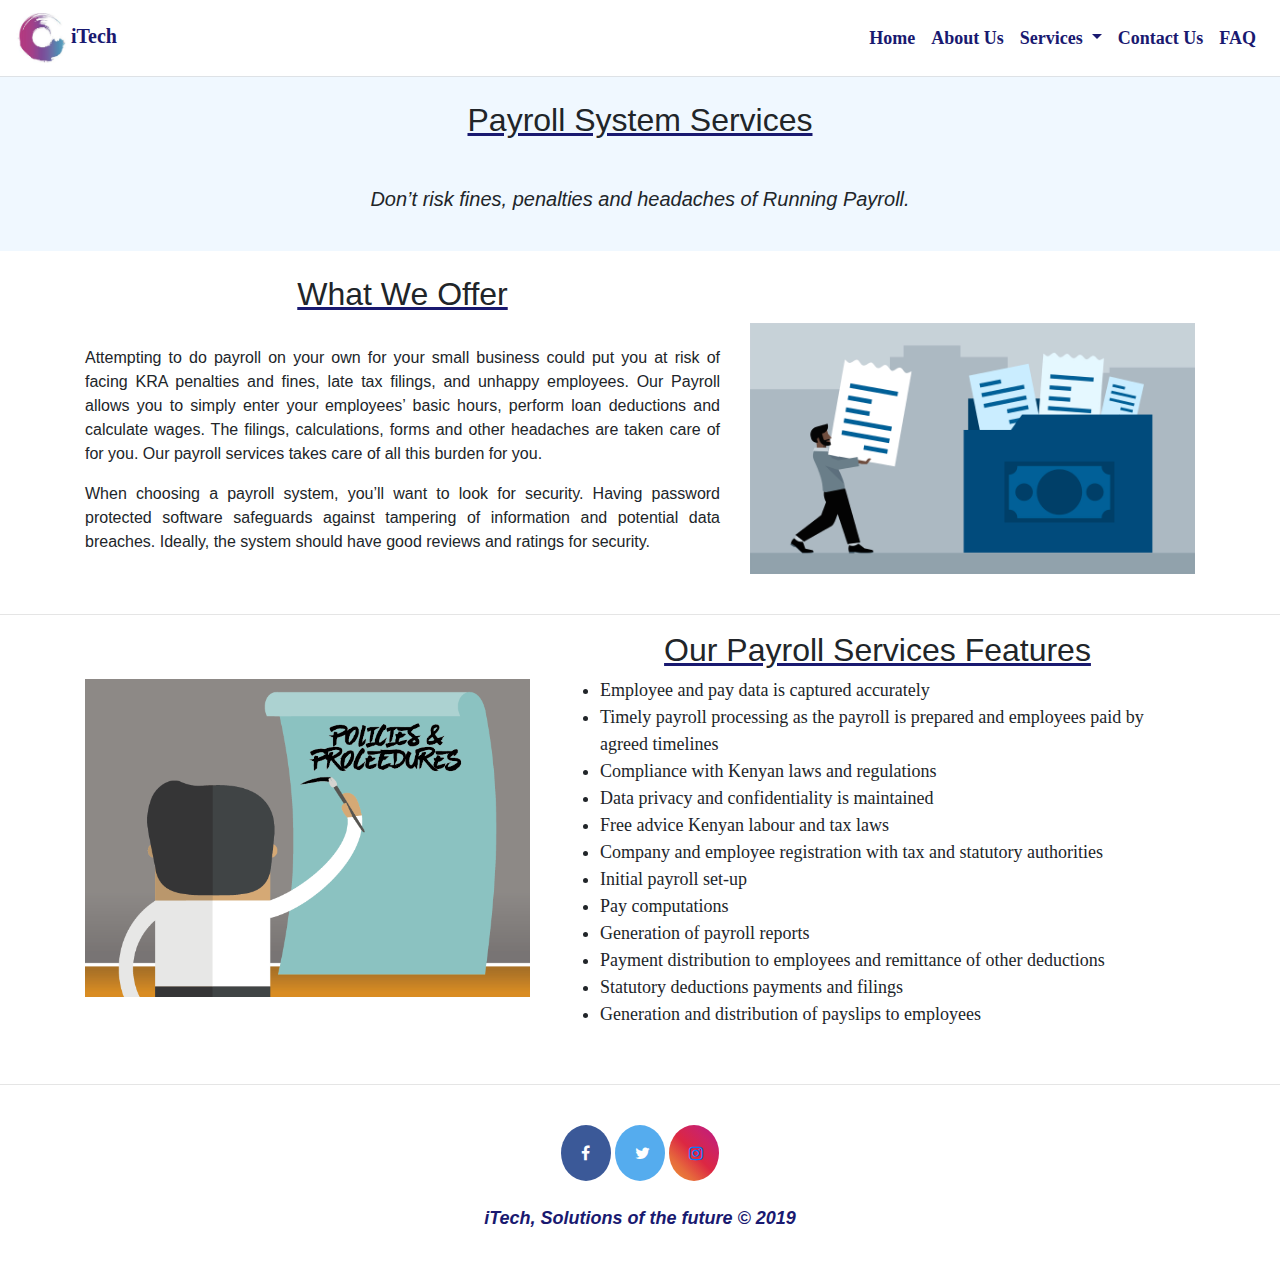
<file: payroll.html>
<!DOCTYPE html>
<html lang="en">
<head>
    <meta charset="UTF-8">
    <title>iTech | Payroll Systems</title>
    <link rel="icon" href="images/site-logo.jpg">
    <link rel="stylesheet" href="bootstrap/css/bootstrap.css">
    <link rel="stylesheet" href="css/custom.css">
    <script src="bootstrap/js/jquery-3.4.1.js"></script>
    <script src="bootstrap/js/popper.min.js"></script>
    <script src="bootstrap/js/bootstrap.js"></script>
    <link rel="stylesheet" href="https://cdnjs.cloudflare.com/ajax/libs/font-awesome/4.7.0/css/font-awesome.min.css">
</head>
<body>
<nav class="navbar navbar-expand-sm bg-white navbar-light border-bottom sticky-top">
    <!-- Brand -->
    <a class="navbar-brand" href="index.html" style="color:midnightblue; font-family: 'Comic Sans MS'; "><img src="images/site-logo.jpg" alt="Logo" width="50px" height="50px"> iTech </a>

    <!-- Toggler/collapsibe Button -->
    <button class="navbar-toggler" type="button" data-toggle="collapse" data-target="#collapsibleNavbar">
        <span class="navbar-toggler-icon"></span>
    </button>

    <div class="collapse navbar-collapse justify-content-end" id="collapsibleNavbar">
        <!-- Links -->
        <ul class="navbar-nav">
            <li class="nav-item">
                <a class="nav-link" href="index.html" style="color: midnightblue">Home</a>
            </li>

            <li class="nav-item">
                <a class="nav-link" href="about.html" style="color: midnightblue">About Us</a>
            </li>

            <!-- Dropdown -->
            <li class="nav-item dropdown">
                <a class="nav-link dropdown-toggle" href="#" id="navbardrop" data-toggle="dropdown" style="color: midnightblue">
                    Services
                </a>
                <div class="dropdown-menu">
                    <a class="dropdown-item" href="strategic.html">Strategic ICT Consulting</a>
                    <a class="dropdown-item" href="domain.html">Domain Hosting</a>
                    <a class="dropdown-item" href="software.html">Software and Web Services</a>
                    <a class="dropdown-item" href="database.html">Database services</a>
                    <a class="dropdown-item" href="payroll.html">Payroll systems</a>
                </div>
            </li>

            <li class="nav-item">
                <a class="nav-link" href="contact.html" style="color: midnightblue">Contact Us</a>
            </li>
            <li class="nav-item">
                <a class="nav-link" href="faq.html" style="color: midnightblue">FAQ</a>
            </li>

        </ul>
    </div>
</nav>
<div style="background-color: aliceblue">
    <br>
    <h2 class="text-center"><u>Payroll System Services</u></h2>
    <br>
    <p><i><h5 class="text-center">Don’t risk fines, penalties and headaches of Running Payroll.</h5></i></p>
    <br>
</div>
<br>
<div class="container">
    <div class="row">
    <div class="col-sm-7">
        <h2 class="text-center"><u>What We Offer</u></h2>
        <br>
        <p class="text-justify">Attempting to do payroll on your own for your small business could put you at risk of facing KRA penalties and fines, late tax filings, and unhappy employees. Our Payroll allows you to simply enter your employees’ basic hours, perform loan deductions and calculate wages. The filings, calculations, forms and other headaches are taken care of for you. Our payroll services takes care of all this burden for you.</p>
        <p class="text-justify">When choosing a payroll system, you’ll want to look for security. Having password protected software safeguards against tampering of information and potential data breaches. Ideally, the system should have good reviews and ratings for security.</p>
    </div>

    <div class="col-sm-5">
        <br> <br>
        <img src="images/payroll.jpg" alt="Image" width="100%">
    </div>
    </div>
</div>
<br>
<hr>
<div class="container">
    <div class="row">
        <div class="col-sm-5">
            <br><br>
            <img src="images/payroll2.png" alt="Image" width="100%">
        </div>
        <div class="col-sm-7">
            <h2 class="text-center"><u>Our Payroll Services Features</u></h2>
            <ul>
                <li>Employee and pay data is captured accurately</li>
                <li> Timely payroll processing as the payroll is prepared and employees paid by agreed timelines</li>
                <li>Compliance with Kenyan laws and regulations</li>
                <li>Data privacy and confidentiality is maintained</li>
                <li>Free advice Kenyan labour and tax laws</li>
                <li>Company and employee registration with tax and statutory authorities</li>
                <li>Initial payroll set-up</li>
                <li>Pay computations</li>
                <li> Generation of payroll reports</li>
                <li>Payment distribution to employees and remittance of other deductions</li>
                <li>Statutory deductions payments and filings</li>
                <li>Generation and distribution of payslips to employees</li>
            </ul>
        </div>
    </div>
</div>
<br>
<hr>
<br>
<div class="footer">
    <div class="text-center">
        <a href="#" class="fa fa-facebook"></a>
        <a href="#" class="fa fa-twitter"></a>
        <a href="#" class="fa fa-instagram"></a>
    </div>
    <br>
    <p class="text-center" style="font-size: large; color: midnightblue; font-weight: bolder">
        <i>iTech, Solutions of the future &copy; 2019</i>
    </p>
</div>
<br>
</body>
</html>
</file>
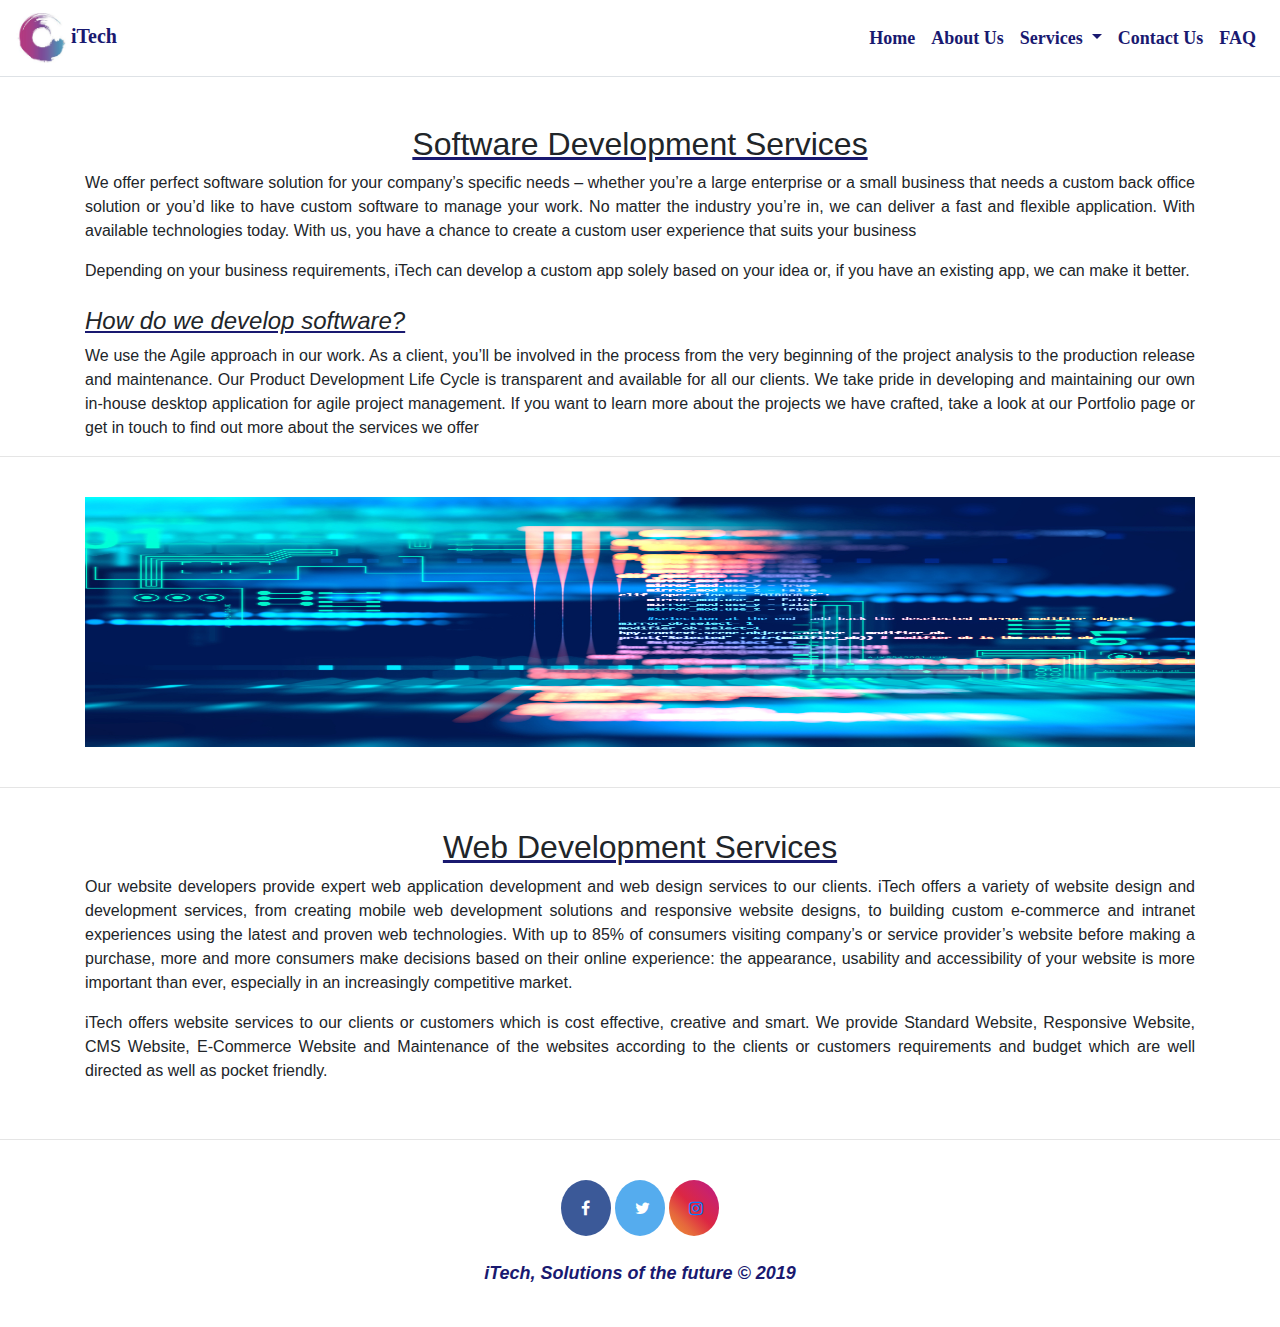
<file: software.html>
<!DOCTYPE html>
<html lang="en">
<head>
    <meta charset="UTF-8">
    <title>iTech | Strategic ICT Planning</title>
    <link rel="icon" href="images/site-logo.jpg">
    <link rel="stylesheet" href="bootstrap/css/bootstrap.css">
    <link rel="stylesheet" href="css/custom.css">
    <script src="bootstrap/js/jquery-3.4.1.js"></script>
    <script src="bootstrap/js/popper.min.js"></script>
    <script src="bootstrap/js/bootstrap.js"></script>
    <link rel="stylesheet" href="https://cdnjs.cloudflare.com/ajax/libs/font-awesome/4.7.0/css/font-awesome.min.css">
</head>
<body>
<nav class="navbar navbar-expand-sm bg-white navbar-light border-bottom sticky-top">
    <!-- Brand -->
    <a class="navbar-brand" href="index.html" style="color:midnightblue; font-family: 'Comic Sans MS'; "><img src="images/site-logo.jpg" alt="Logo" width="50px" height="50px"> iTech </a>

    <!-- Toggler/collapsibe Button -->
    <button class="navbar-toggler" type="button" data-toggle="collapse" data-target="#collapsibleNavbar">
        <span class="navbar-toggler-icon"></span>
    </button>

    <div class="collapse navbar-collapse justify-content-end" id="collapsibleNavbar">
        <!-- Links -->
        <ul class="navbar-nav">
            <li class="nav-item">
                <a class="nav-link" href="index.html" style="color: midnightblue">Home</a>
            </li>

            <li class="nav-item">
                <a class="nav-link" href="about.html" style="color: midnightblue">About Us</a>
            </li>

            <!-- Dropdown -->
            <li class="nav-item dropdown">
                <a class="nav-link dropdown-toggle" href="#" id="navbardrop" data-toggle="dropdown" style="color: midnightblue">
                    Services
                </a>
                <div class="dropdown-menu">
                    <a class="dropdown-item" href="strategic.html">Strategic ICT Consulting</a>
                    <a class="dropdown-item" href="domain.html">Domain Hosting</a>
                    <a class="dropdown-item" href="software.html">Software and Web Services</a>
                    <a class="dropdown-item" href="database.html">Database services</a>
                    <a class="dropdown-item" href="payroll.html">Payroll systems</a>
                </div>
            </li>

            <li class="nav-item">
                <a class="nav-link" href="contact.html" style="color: midnightblue">Contact Us</a>
            </li>
            <li class="nav-item">
                <a class="nav-link" href="faq.html" style="color: midnightblue">FAQ</a>
            </li>

        </ul>
    </div>
</nav>
<br> <br>

<div class="container">
    <h2 class="text-center"><u>Software Development Services</u></h2>
        <p class="text-justify">We offer perfect software solution for your company’s specific needs – whether you’re a large enterprise or a small business that needs a custom back office solution or you’d like to have custom software to manage your work. No matter the industry you’re in, we can deliver a fast and flexible application. With available technologies today. With us, you have a chance to create a custom user experience that suits your business</p>
        Depending on your business requirements, iTech can develop a custom app solely based on your idea or, if you have an existing app, we can make it better.
    <br> <br> 
    <h4><i><u>How do we develop software?</u></i></h4>
    <p class="text-justify">We use the Agile approach in our work. As a client, you’ll be involved in the process from the very beginning of the project analysis to the production release and maintenance. Our Product Development Life Cycle is transparent and available for all our clients. We take pride in developing and maintaining our own in-house desktop application for agile project management. If you want to learn more about the projects we have crafted, take a look at our Portfolio page or get in touch to find out more about the services we offer</p>
</div>
<hr>
<br>
<div class="container">
<img src="images/software.jpg" alt="Image" width="100%" height="250">
</div>
<br>
<hr>
<br>
<div class="container">
    <h2 class="text-center"><u>Web Development Services</u></h2>
    <p class="text-justify">Our website developers provide expert web application development and web design services to our clients. iTech offers a variety of website design and development services, from creating mobile web development solutions and responsive website designs, to building custom e-commerce and intranet experiences using the latest and proven web technologies. With up to 85% of consumers visiting company’s or service provider’s website before making a purchase, more and more consumers make decisions based on their online experience: the appearance, usability and accessibility of your website is more important than ever, especially in an increasingly competitive market.</p>
    <p class="text-justify">iTech offers website services to our clients or customers which is cost effective, creative and smart. We provide Standard Website, Responsive Website, CMS Website, E-Commerce Website and Maintenance of the websites according to the clients or customers requirements and budget which are well directed as well as pocket friendly.</p>
</div>
<br>
<hr>
<br>
<div class="footer">
    <div class="text-center">
        <a href="#" class="fa fa-facebook"></a>
        <a href="#" class="fa fa-twitter"></a>
        <a href="#" class="fa fa-instagram"></a>
    </div>
    <br>
    <p class="text-center" style="font-size: large; color: midnightblue; font-weight: bolder">
        <i>iTech, Solutions of the future &copy; 2019</i>
    </p>
</div>
<br>
</body>
</html>
</file>
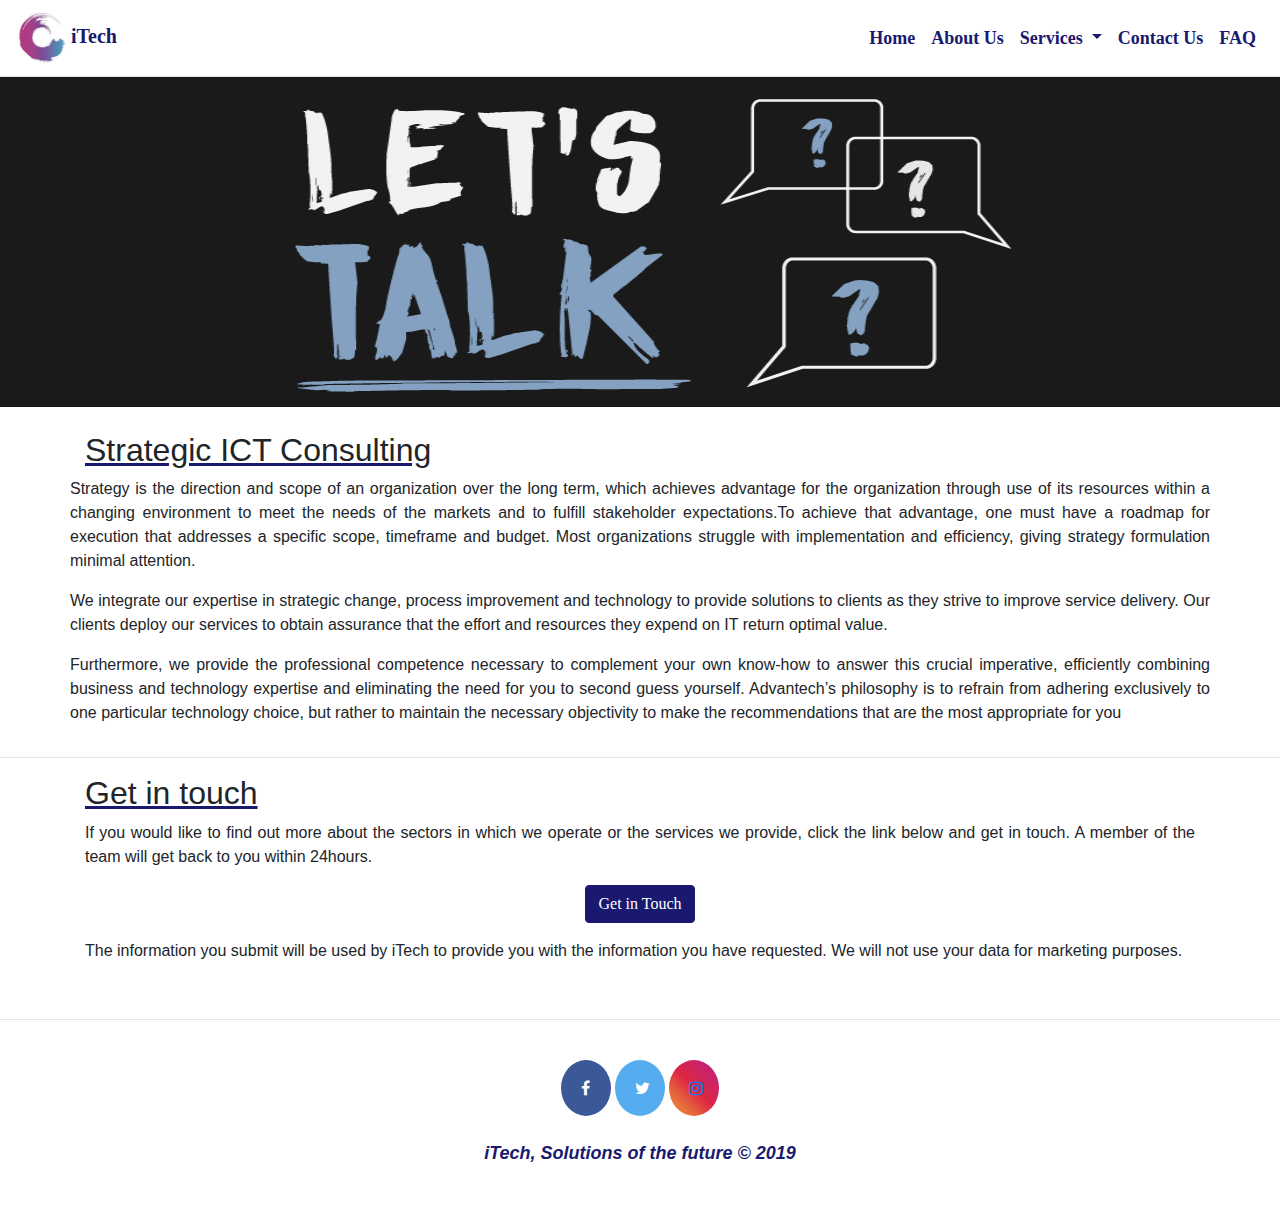
<file: strategic.html>
<!DOCTYPE html>
<html lang="en">
<head>
    <meta charset="UTF-8">
    <title>iTech | Strategic ICT Planning</title>
    <link rel="icon" href="images/site-logo.jpg">
    <link rel="stylesheet" href="bootstrap/css/bootstrap.css">
    <link rel="stylesheet" href="css/custom.css">
    <script src="bootstrap/js/jquery-3.4.1.js"></script>
    <script src="bootstrap/js/popper.min.js"></script>
    <script src="bootstrap/js/bootstrap.js"></script>
    <link rel="stylesheet" href="https://cdnjs.cloudflare.com/ajax/libs/font-awesome/4.7.0/css/font-awesome.min.css">
    <style>
        .btn-primary, .btn-primary:hover, .btn-primary:active, .btn-primary:visited {
            background-color: midnightblue !important;
            border-color: midnightblue !important;
        }
    </style>
</head>
<body>
<nav class="navbar navbar-expand-sm bg-white navbar-light border-bottom sticky-top">
    <!-- Brand -->
    <a class="navbar-brand" href="index.html" style="color:midnightblue; font-family: 'Comic Sans MS'; "><img src="images/site-logo.jpg" alt="Logo" width="50px" height="50px"> iTech </a>

    <!-- Toggler/collapsibe Button -->
    <button class="navbar-toggler" type="button" data-toggle="collapse" data-target="#collapsibleNavbar">
        <span class="navbar-toggler-icon"></span>
    </button>

    <div class="collapse navbar-collapse justify-content-end" id="collapsibleNavbar">
        <!-- Links -->
        <ul class="navbar-nav">
            <li class="nav-item">
                <a class="nav-link" href="index.html" style="color: midnightblue">Home</a>
            </li>

            <li class="nav-item">
                <a class="nav-link" href="about.html" style="color: midnightblue">About Us</a>
            </li>

            <!-- Dropdown -->
            <li class="nav-item dropdown">
                <a class="nav-link dropdown-toggle" href="#" id="navbardrop" data-toggle="dropdown" style="color: midnightblue">
                    Services
                </a>
                <div class="dropdown-menu">
                    <a class="dropdown-item" href="strategic.html">Strategic ICT Consulting</a>
                    <a class="dropdown-item" href="domain.html">Domain Hosting</a>
                    <a class="dropdown-item" href="software.html">Software and Web Services</a>
                    <a class="dropdown-item" href="database.html">Database services</a>
                    <a class="dropdown-item" href="payroll.html">Payroll systems</a>
                </div>
            </li>

            <li class="nav-item">
                <a class="nav-link" href="contact.html" style="color: midnightblue">Contact Us</a>
            </li>
            <li class="nav-item">
                <a class="nav-link" href="faq.html" style="color: midnightblue">FAQ</a>
            </li>

        </ul>
    </div>
</nav>

<img src="images/talk.png" alt="Image" width="100%" height="330">
<br>
<br>
<div class="container">
    <h2><u>Strategic ICT Consulting</u></h2>
    <div class="row">
    <p class="text-justify">Strategy is the direction and scope of an organization over the long term, which achieves advantage for the organization through use of its resources within a changing environment to meet the needs of the markets and to fulfill stakeholder expectations.To achieve that advantage, one must have a roadmap for execution that addresses a specific scope, timeframe and budget. Most organizations struggle with implementation and efficiency, giving strategy formulation minimal attention.</p>
    <p class="text-justify">We integrate our expertise in strategic change, process improvement and technology to provide solutions to clients as they strive to improve service delivery. Our clients deploy our services to obtain assurance that the effort and resources they expend on IT return optimal value.</p>
    <p class="text-justify">Furthermore, we provide the professional competence necessary to complement your own know-how to answer this crucial imperative, efficiently combining business and technology expertise and eliminating the need for you to second guess yourself. Advantech’s philosophy is to refrain from adhering exclusively to one particular technology choice, but rather to maintain the necessary objectivity to make the recommendations that are the most appropriate for you</p>
    </div>
</div>
<hr>
<div class="container">
<h2><u>Get in touch</u></h2>
    <p class="text-justify">If you would like to find out more about the sectors in which we operate or the services we provide,
    click the link below and get in touch. A member of the team will get back to you within 24hours. </p>
    <p class="text-center">
        <a href="contact.html" class="btn btn-primary">Get in Touch</a>
    </p>
    <p class="text-justify">The information you submit will be used by iTech to provide you with the information you have requested. We will not use your data for marketing purposes.</p>
</div>
<br>
<hr>
<br>
<div class="footer">
    <div class="text-center">
        <a href="#" class="fa fa-facebook"></a>
        <a href="#" class="fa fa-twitter"></a>
        <a href="#" class="fa fa-instagram"></a>
    </div>
    <br>
    <p class="text-center" style="font-size: large; color: midnightblue; font-weight: bolder">
        <i>iTech, Solutions of the future &copy; 2019</i>
    </p>
</div>
<br>
</body>
</html>
</file>
<file: css/custom.css>
li, a{
    font-size: large;
    font-family: "Comic Sans MS";
    font-weight: bold;
}
u {
    text-decoration: underline;
    text-decoration-color: midnightblue;
}

a:hover{
    background-color: lightseagreen;
}

/* Style all font awesome icons */
.fa {
    padding: 20px;
    font-size: 30px;
    width: 50px;
    text-align: center;
    text-decoration: none;
    border-radius: 50%;
    align-content: center;
}

/* Add a hover effect if you want */
.fa:hover {
    opacity: 0.7;
}

/* Set a specific color for each brand */

/* Facebook */
.fa-facebook {
    background: #3B5998;
    color: white;
}

/* Twitter */
.fa-twitter {
    background: #55ACEE;
    color: white;
}

.fa-instagram {
    background: #f09433;
    background: -moz-linear-gradient(45deg, #f09433 0%, #e6683c 25%, #dc2743 50%, #cc2366 75%, #bc1888 100%);
    background: -webkit-linear-gradient(45deg, #f09433 0%,#e6683c 25%,#dc2743 50%,#cc2366 75%,#bc1888 100%);
    background: linear-gradient(45deg, #f09433 0%,#e6683c 25%,#dc2743 50%,#cc2366 75%,#bc1888 100%);
    filter: progid:DXImageTransform.Microsoft.gradient( startColorstr='#f09433', endColorstr='#bc1888',GradientType=1 );
}

li{
    font-weight: unset !important;
}
</file>
